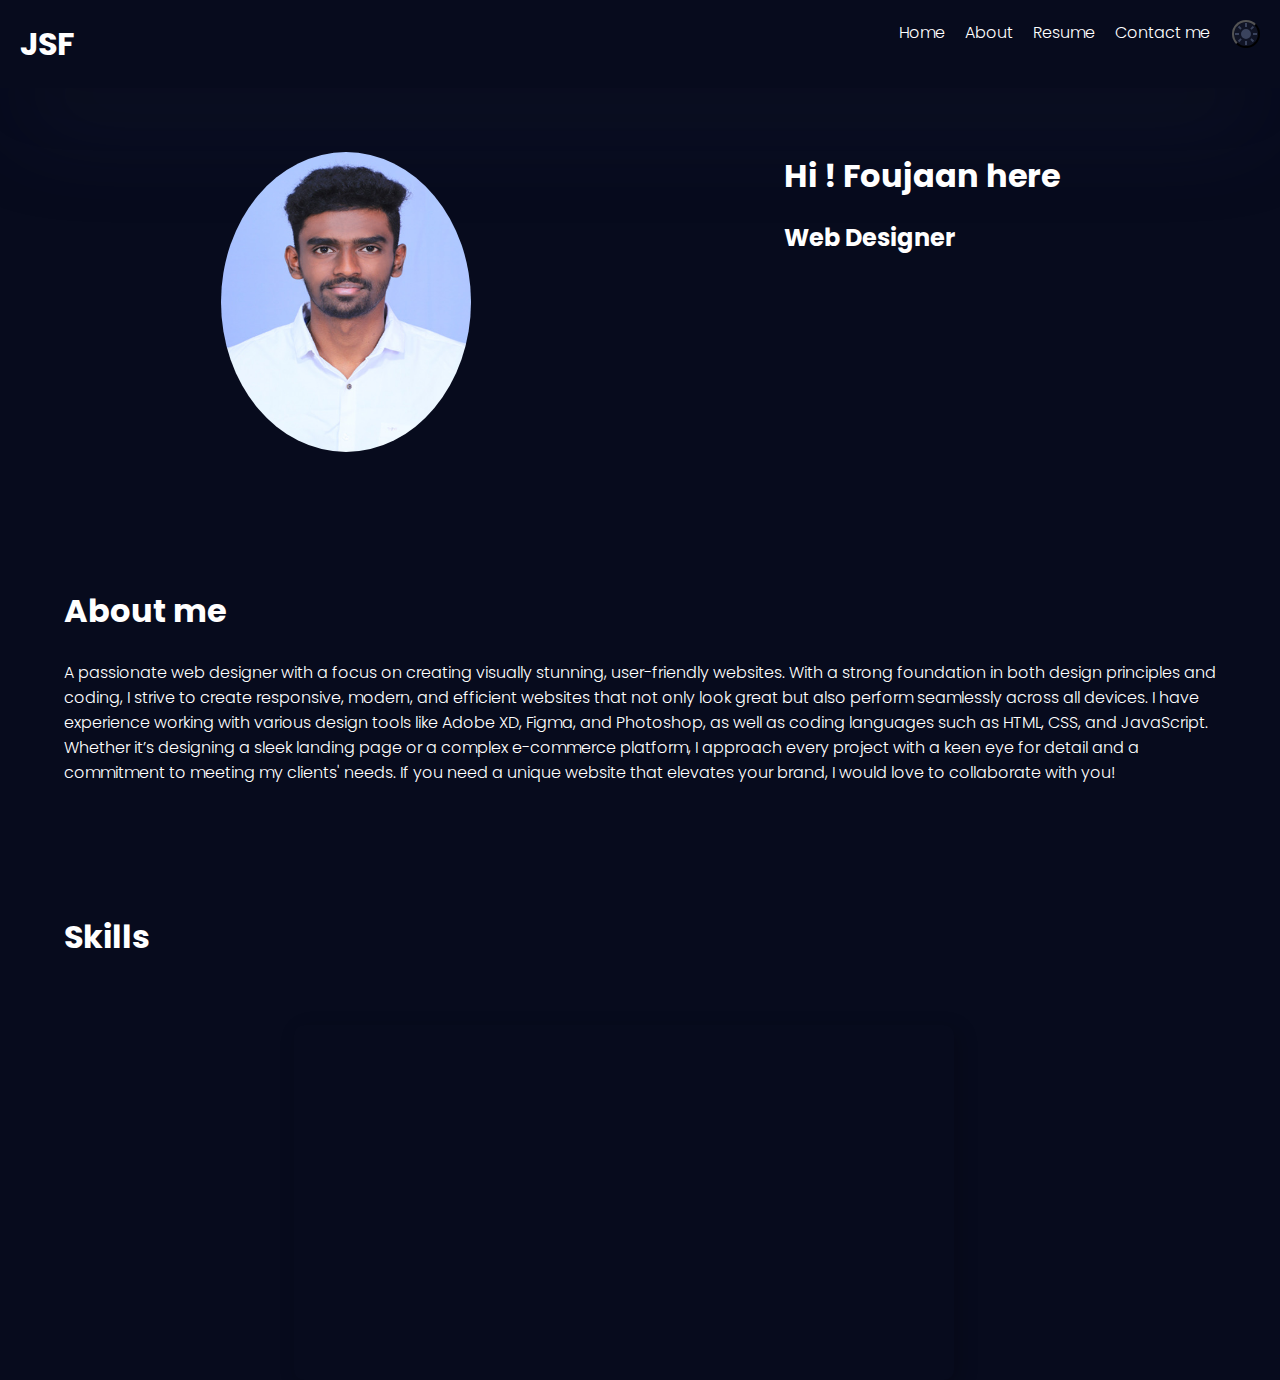
<file: Portfolio/index.html>
<!DOCTYPE html>
<html lang="en">
<head>
    <meta charset="UTF-8">
    <meta name="viewport" content="width=device-width, initial-scale=1.0">
    <title>Portfolio</title>
    <link rel="stylesheet" href="style.css">
    <link rel="preconnect" href="https://fonts.googleapis.com">
<link rel="preconnect" href="https://fonts.gstatic.com" crossorigin>
<link href="https://fonts.googleapis.com/css2?family=Atkinson+Hyperlegible+Mono:ital,wght@0,200..800;1,200..800&family=Poppins:ital,wght@0,100;0,200;0,300;0,400;0,500;0,600;0,700;0,800;0,900;1,100;1,200;1,300;1,400;1,500;1,600;1,700;1,800;1,900&display=swap" rel="stylesheet">
</head>
<body class="darkmode">
    <nav class="navbar">
        <h1> JSF </h1>
        <div class="navbar-links">
        <p class="navbar-link"><a href="index.html">Home</a></p>
        <p class="navbar-link"> <a href="#about" onclick="transition()">About</a></p>
        <p class="navbar-link"> <a href="Resume.html">Resume</a></p>
        <p class="navbar-link"><a href="Contact.html">Contact me</a></p>
        <button id="theme-switch">
            <svg xmlns="http://www.w3.org/2000/svg" height="24px" viewBox="0 -960 960 960" width="24px"><path d="M480-120q-150 0-255-105T120-480q0-150 105-255t255-105q14 0 27.5 1t26.5 3q-41 29-65.5 75.5T444-660q0 90 63 153t153 63q55 0 101-24.5t75-65.5q2 13 3 26.5t1 27.5q0 150-105 255T480-120Z"/></svg>
            <svg xmlns="http://www.w3.org/2000/svg" height="24px" viewBox="0 -960 960 960" width="24px"><path d="M480-280q-83 0-141.5-58.5T280-480q0-83 58.5-141.5T480-680q83 0 141.5 58.5T680-480q0 83-58.5 141.5T480-280ZM200-440H40v-80h160v80Zm720 0H760v-80h160v80ZM440-760v-160h80v160h-80Zm0 720v-160h80v160h-80ZM256-650l-101-97 57-59 96 100-52 56Zm492 496-97-101 53-55 101 97-57 59Zm-98-550 97-101 59 57-100 96-56-52ZM154-212l101-97 55 53-97 101-59-57Z"/></svg>
          </button>
        </div>
    </nav> 
  
    <div class="header">
        <div>
            <img src="IMG_4936.JPG" alt="No Internet">
        </div>
        <div>
            <h1> Hi ! Foujaan here</h1>
            <h2> Web Designer</h2>
            
        </div>
    </div>

    <div class="About" id="about">
        <h1> About me</h1>
        <br>
        <p>A passionate web designer with a focus on creating visually stunning, user-friendly websites. With a strong foundation in both design principles and coding, I strive to create responsive, modern, and efficient websites that not only look great but also perform seamlessly across all devices.

                I have experience working with various design tools like Adobe XD, Figma, and Photoshop, as well as coding languages such as HTML, CSS, and JavaScript. Whether it’s designing a sleek landing page or a complex e-commerce platform, I approach every project with a keen eye for detail and a commitment to meeting my clients' needs.
                
                If you need a unique website that elevates your brand, I would love to collaborate with you!
                
                </p>
    </div>

    <div class="Skills">
        <h1> Skills </h1>
    </div>
    <div class="Skills-table">
        <div class="skill-bars">
            <div class="bar">
              <div class="info">
                <span>HTML</span>
              </div>
              <div class="progress-line html">
                <span></span>
              </div>
            </div>
            <div class="bar">
              <div class="info">
                <span>CSS</span>
              </div>
              <div class="progress-line css">
                <span></span>
              </div>
            </div>
            <div class="bar">
              <div class="info">
                <span>JavaScript</span>
              </div>
              <div class="progress-line jquery">
                <span></span>
              </div>
            </div>
            <div class="bar">
              <div class="info">
                <span>Java</span>
              </div>
              <div class="progress-line python">
                <span></span>
              </div>
            </div>
            <div class="bar">
              <div class="info">
                <span>MySQL</span>
              </div>
              <div class="progress-line mysql">
                <span></span>
              </div>
            </div>
          </div>
    </div>
</div>

    <script src="script.js"></script>
</body>
</html>
</file>
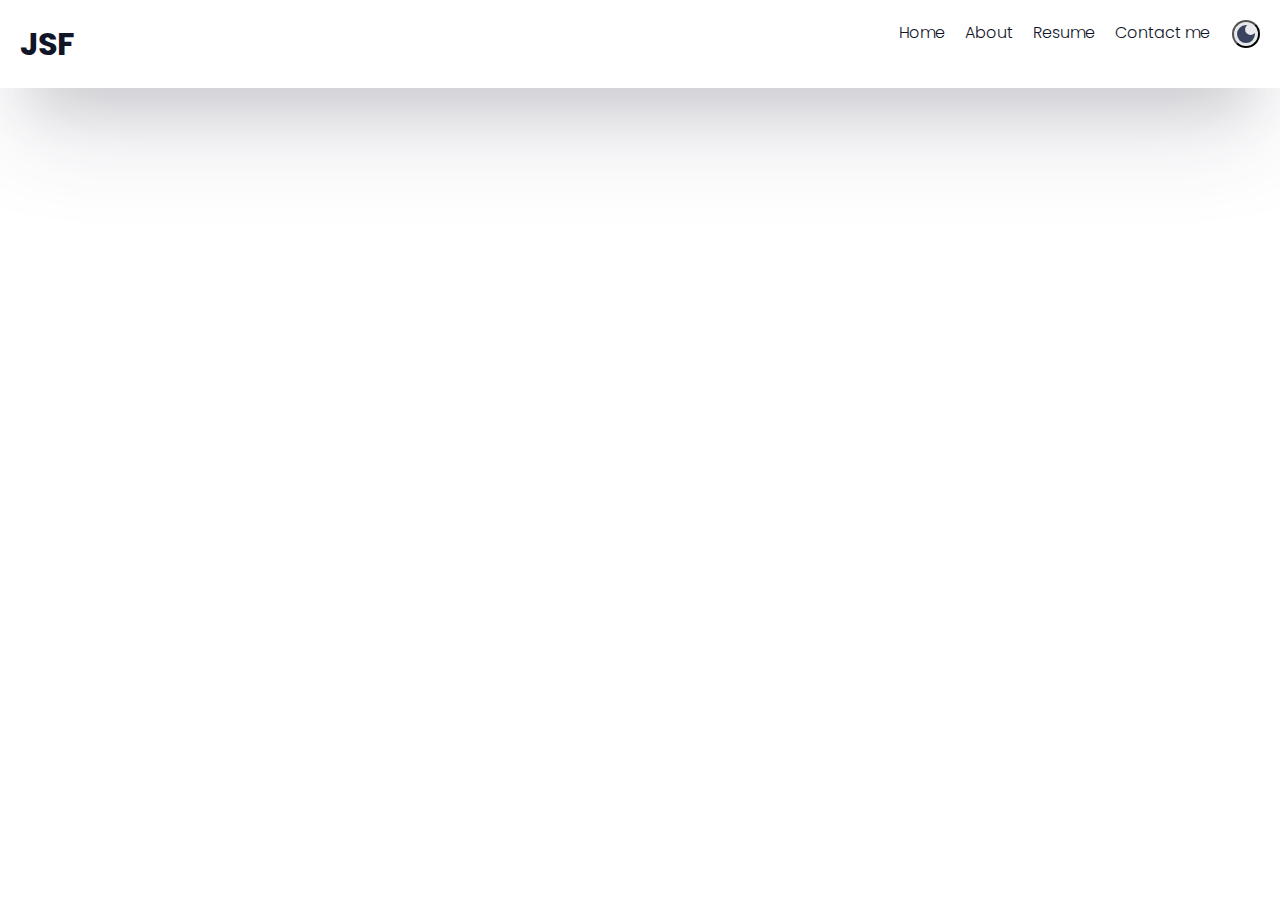
<file: Portfolio/Contact.html>
<!DOCTYPE html>
<html lang="en">
<head>
    <meta charset="UTF-8">
    <meta name="viewport" content="width=device-width, initial-scale=1.0">
    <title>Resume</title>
    <link rel="stylesheet" href="style.css">
    <link rel="preconnect" href="https://fonts.googleapis.com">
<link rel="preconnect" href="https://fonts.gstatic.com" crossorigin>
<link href="https://fonts.googleapis.com/css2?family=Atkinson+Hyperlegible+Mono:ital,wght@0,200..800;1,200..800&family=Poppins:ital,wght@0,100;0,200;0,300;0,400;0,500;0,600;0,700;0,800;0,900;1,100;1,200;1,300;1,400;1,500;1,600;1,700;1,800;1,900&display=swap" rel="stylesheet">
</head>
<body>
    <nav class="navbar">
        <h1> JSF </h1>
        <div class="navbar-links">
        <p class="navbar-link"><a href="index.html">Home</a></p>
        <p class="navbar-link"> <a href="#about" onclick="transition()">About</a></p>
        <p class="navbar-link"> <a href="Resume.html">Resume</a></p>
        <p class="navbar-link"><a href="Contact.html">Contact me</a></p>
        <button id="theme-switch">
            <svg xmlns="http://www.w3.org/2000/svg" height="24px" viewBox="0 -960 960 960" width="24px"><path d="M480-120q-150 0-255-105T120-480q0-150 105-255t255-105q14 0 27.5 1t26.5 3q-41 29-65.5 75.5T444-660q0 90 63 153t153 63q55 0 101-24.5t75-65.5q2 13 3 26.5t1 27.5q0 150-105 255T480-120Z"/></svg>
            <svg xmlns="http://www.w3.org/2000/svg" height="24px" viewBox="0 -960 960 960" width="24px"><path d="M480-280q-83 0-141.5-58.5T280-480q0-83 58.5-141.5T480-680q83 0 141.5 58.5T680-480q0 83-58.5 141.5T480-280ZM200-440H40v-80h160v80Zm720 0H760v-80h160v80ZM440-760v-160h80v160h-80Zm0 720v-160h80v160h-80ZM256-650l-101-97 57-59 96 100-52 56Zm492 496-97-101 53-55 101 97-57 59Zm-98-550 97-101 59 57-100 96-56-52ZM154-212l101-97 55 53-97 101-59-57Z"/></svg>
          </button>
        </div>
    </nav>
    <div>
        <img
    </div>
    <script src="script.js"></script>
</body>
</html>
</file>
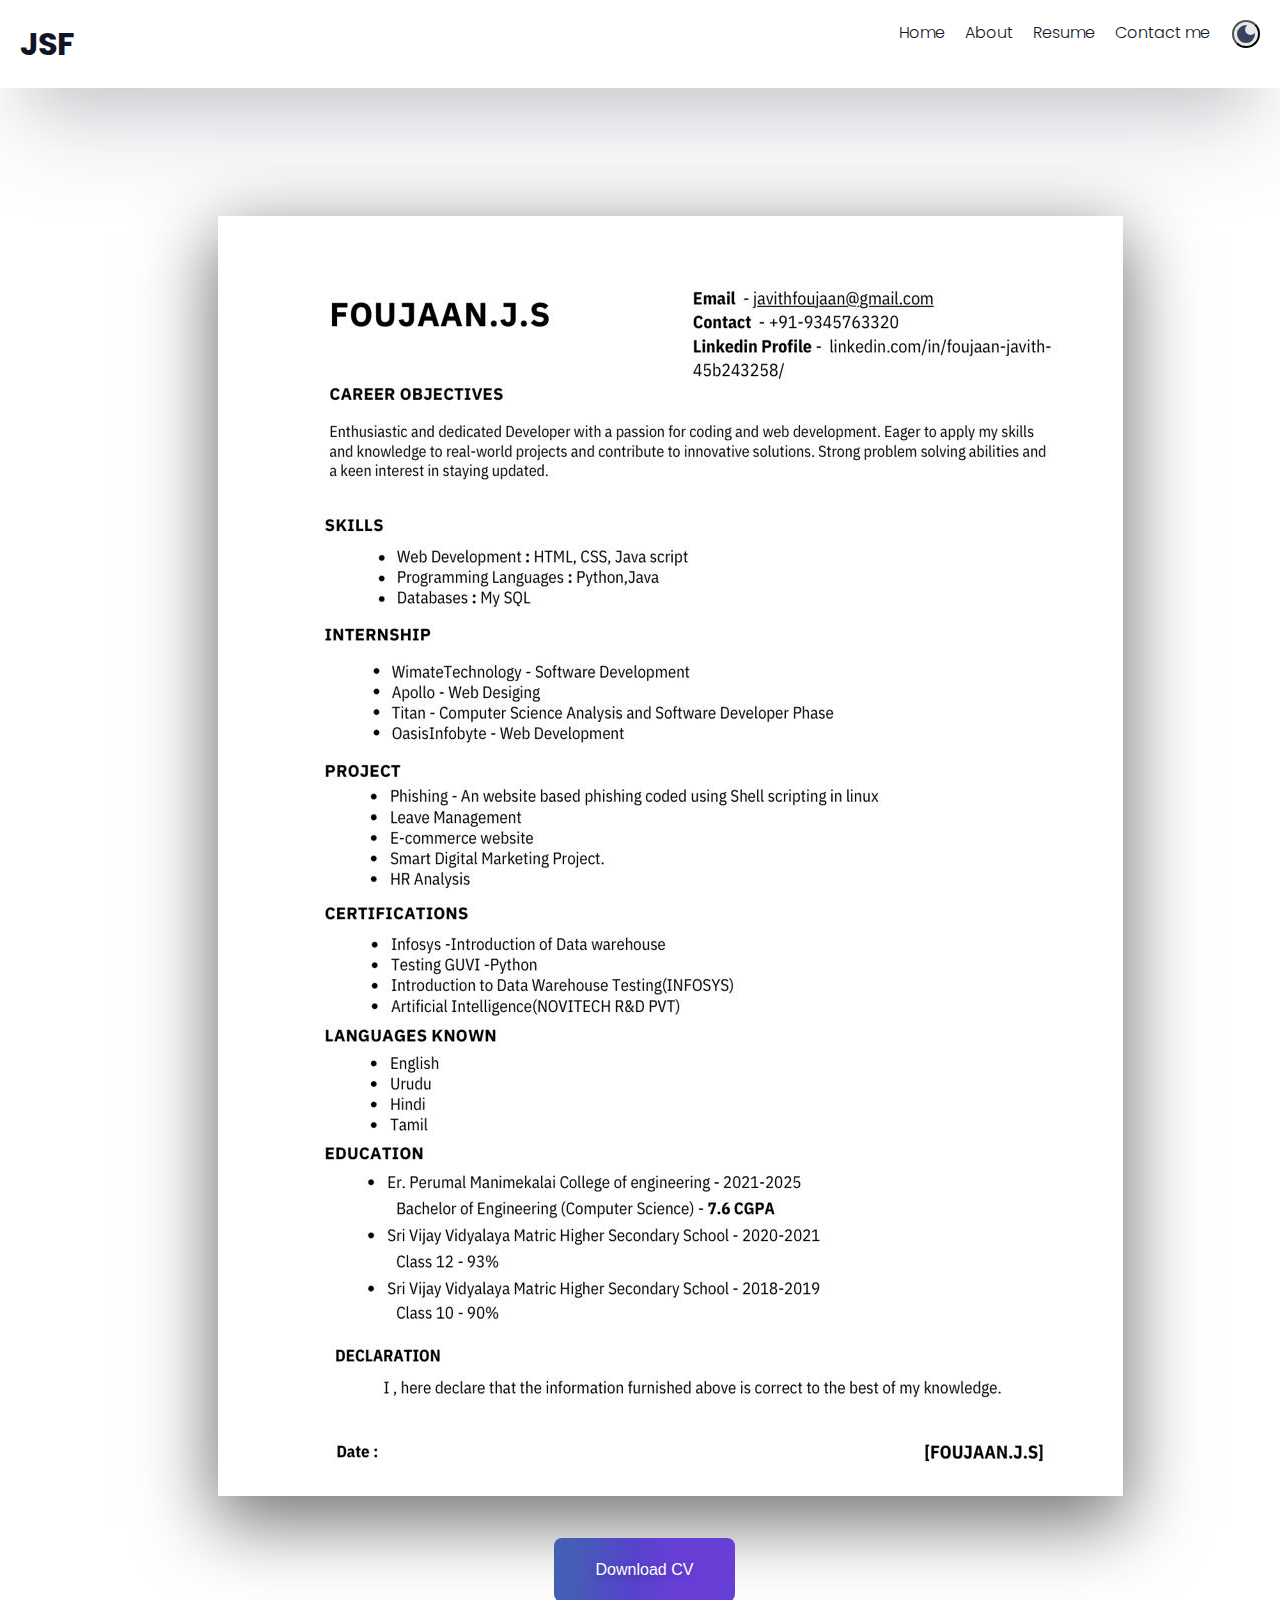
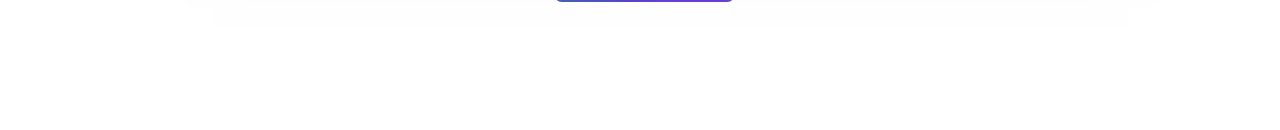
<file: Portfolio/Resume.html>
<!DOCTYPE html>
<html lang="en">
<head>
    <meta charset="UTF-8">
    <meta name="viewport" content="width=device-width, initial-scale=1.0">
    <title>Resume</title>
    <link rel="stylesheet" href="style.css">
    <link rel="preconnect" href="https://fonts.googleapis.com">
<link rel="preconnect" href="https://fonts.gstatic.com" crossorigin>
<link href="https://fonts.googleapis.com/css2?family=Atkinson+Hyperlegible+Mono:ital,wght@0,200..800;1,200..800&family=Poppins:ital,wght@0,100;0,200;0,300;0,400;0,500;0,600;0,700;0,800;0,900;1,100;1,200;1,300;1,400;1,500;1,600;1,700;1,800;1,900&display=swap" rel="stylesheet">
</head>
<body>
    <nav class="navbar">
        <h1> JSF </h1>
        <div class="navbar-links">
        <p class="navbar-link"><a href="index.html">Home</a></p>
        <p class="navbar-link"> <a href="#about" onclick="transition()">About</a></p>
        <p class="navbar-link"> <a href="Resume.html">Resume</a></p>
        <p class="navbar-link"><a href="Contact.html">Contact me</a></p>
        <button id="theme-switch">
            <svg xmlns="http://www.w3.org/2000/svg" height="24px" viewBox="0 -960 960 960" width="24px"><path d="M480-120q-150 0-255-105T120-480q0-150 105-255t255-105q14 0 27.5 1t26.5 3q-41 29-65.5 75.5T444-660q0 90 63 153t153 63q55 0 101-24.5t75-65.5q2 13 3 26.5t1 27.5q0 150-105 255T480-120Z"/></svg>
            <svg xmlns="http://www.w3.org/2000/svg" height="24px" viewBox="0 -960 960 960" width="24px"><path d="M480-280q-83 0-141.5-58.5T280-480q0-83 58.5-141.5T480-680q83 0 141.5 58.5T680-480q0 83-58.5 141.5T480-280ZM200-440H40v-80h160v80Zm720 0H760v-80h160v80ZM440-760v-160h80v160h-80Zm0 720v-160h80v160h-80ZM256-650l-101-97 57-59 96 100-52 56Zm492 496-97-101 53-55 101 97-57 59Zm-98-550 97-101 59 57-100 96-56-52ZM154-212l101-97 55 53-97 101-59-57Z"/></svg>
          </button>
        </div>
    </nav>
    <div class="Resume">
        <div>
            <img src="WhatsApp Image 2025-02-28 at 11.53.10 AM.jpeg">
        </div>
        <div>
            <button class="button-36" role="button"> Download CV </button>
        </div>
    </div>
    <script src="script.js"></script>
</body>
</html>
</file>
<file: Portfolio/style.css>
:root{
    --base-color: white;
    --base-variant: #e8e9ed;
    --text-color: #111528;
    --secondary-text: #232738;
    --primary-color: #3a435d;
    --accent-color: #0071ff;
}


*{
    padding: 0%;
    margin: 0%;
}

.darkmode{
    --base-color: #070b1d;
    --base-variant: #101425;
    --text-color: #ffffff;
    --secondary-text: #a4a5b8;
    --primary-color: #3a435d;
    --accent-color: #0071ff;
}
#theme-switch{
    border-radius: 50%;
    background-color: var(--base-variant);
    display: flex;
    justify-content: center;
    align-items: center;
    position: fixed;
    top: 20px;
    right: 20px;
  }
  #theme-switch svg{
    fill: var(--primary-color);
  }
  #theme-switch svg:last-child{
    display: none;
  }
  .darkmode #theme-switch svg:first-child{
    display: none;
  }
  .darkmode #theme-switch svg:last-child{
    display: block;
  }

body{
    font-family: "Poppins", serif;
    font-weight: 300;
    font-style: normal;
    min-height: 100vh;
  background-color: var(--base-color);
  color: var(--text-color);
}


.navbar{
    display: flex;
    justify-content: space-between;
    padding: 20px;
    box-shadow: rgba(50, 50, 93, 0.25) 0px 50px 100px -20px, rgba(0, 0, 0, 0.3) 0px 30px 60px -30px;
}

.navbar-links{
    display: flex;
    column-gap: 20px;
    margin-right: 50px;
}

.navbar-links a{
    text-decoration: none;
    color: var(--text-color);
}

.header{
    display: flex;
    padding: 5vw;
    justify-content: space-around;
}

.header h1{
    margin-bottom: 20px;
}

.header img{
    height: 300px;
    width: 250px;
    border-radius: 50%;
}

.About{
  padding: 5vw;
  transition:5s;
}

.changed{
  transition:5s;
}

.Skills h1{
  padding: 5vw;
}

.Skills-table{
  padding-left: 23%;

  color: var(--text-color);
}
.skill-bars{
  padding: 25px 30px;
  width: 600px;
  color: var(--text-color);
  box-shadow: 5px 5px 20px rgba(0,0,0,0.2);
  border-radius: 10px;
}
.skill-bars .bar{
  margin: 20px 0;
}
.skill-bars .bar:first-child{
  margin-top: 0px;
}
.skill-bars .bar .info{
  margin-bottom: 5px;
}
.skill-bars .bar .info span{
  font-weight: 500;
  font-size: 17px;
  opacity: 0;
  animation: showText 0.5s 1s linear forwards;
}
@keyframes showText {
  100%{
    opacity: 1;
  }
}
.skill-bars .bar .progress-line{
  height: 10px;
  width: 100%;
  background: #f0f0f0;
  position: relative;
  transform: scaleX(0);
  transform-origin: left;
  border-radius: 10px;
  box-shadow: inset 0 1px 1px rgba(0,0,0,0.05),
              0 1px rgba(255,255,255,0.8);
  animation: animate 1s cubic-bezier(1,0,0.5,1) forwards;
}
@keyframes animate {
  100%{
    transform: scaleX(1);
  }
}
.bar .progress-line span{
  height: 100%;
  position: absolute;
  border-radius: 10px;
  transform: scaleX(0);
  transform-origin: left;
  background: #6665ee;
  animation: animate 1s 1s cubic-bezier(1,0,0.5,1) forwards;
}
.bar .progress-line.html span{
  width: 90%;
}
.bar .progress-line.css span{
  width: 85%;
}
.bar .progress-line.jquery span{
  width: 60%;
}
.bar .progress-line.python span{
  width: 50%;
}
.bar .progress-line.mysql span{
  width: 75%;
}
.progress-line span::before{
  position: absolute;
  content: "";
  top: -10px;
  right: 0;
  height: 0;
  width: 0;
  border: 7px solid transparent;
  border-bottom-width: 0px;
  border-right-width: 0px;
  color: var(--text-color);
  opacity: 0;
  animation: showText2 0.5s 1.5s linear forwards;
}
.progress-line span::after{
  position: absolute;
  top: -28px;
  right: 0;
  font-weight: 500;
  color: var(--text-color);
  color: var(--text-color);
  padding: 1px 8px;
  font-size: 12px;
  border-radius: 3px;
  opacity: 0;
  animation: showText2 0.5s 1.5s linear forwards;
}
@keyframes showText2 {
  100%{
    opacity: 1;
  }
}
.progress-line.html span::after{
  content: "90%";
}
.progress-line.css span::after{
  content: "85%";
}
.progress-line.jquery span::after{
  content: "60%";
}
.progress-line.python span::after{
  content: "50%";
}
.progress-line.mysql span::after{
  content: "75%";
}

.Resume{
  padding: 10vw;
  margin-left: 7%;
  justify-content: center;
}
.Resume img{
  box-shadow: rgba(0, 0, 0, 0.56) 0px 22px 70px 4px;
}

.button-36 {
  background-image: linear-gradient(92.88deg, #455EB5 9.16%, #5643CC 43.89%, #673FD7 64.72%);
  border-radius: 8px;
  border-style: none;
  box-sizing: border-box;
  color: #FFFFFF;
  cursor: pointer;
  flex-shrink: 0;
  font-family: "Inter UI","SF Pro Display",-apple-system,BlinkMacSystemFont,"Segoe UI",Roboto,Oxygen,Ubuntu,Cantarell,"Open Sans","Helvetica Neue",sans-serif;
  font-size: 16px;
  font-weight: 500;
  height: 4rem;
  text-align: center;
  text-shadow: rgba(0, 0, 0, 0.25) 0 3px 8px;
  transition: all .5s;
  user-select: none;
  -webkit-user-select: none;
  touch-action: manipulation;
  margin-top: 35px;
  margin-left: 36%;
  
}

.button-36:hover {
  box-shadow: rgba(80, 63, 205, 0.5) 0 1px 30px;
  transition-duration: .1s;
}

@media (min-width: 768px) {
  .button-36 {
    padding: 0 2.6rem;
  }
}
</file>
